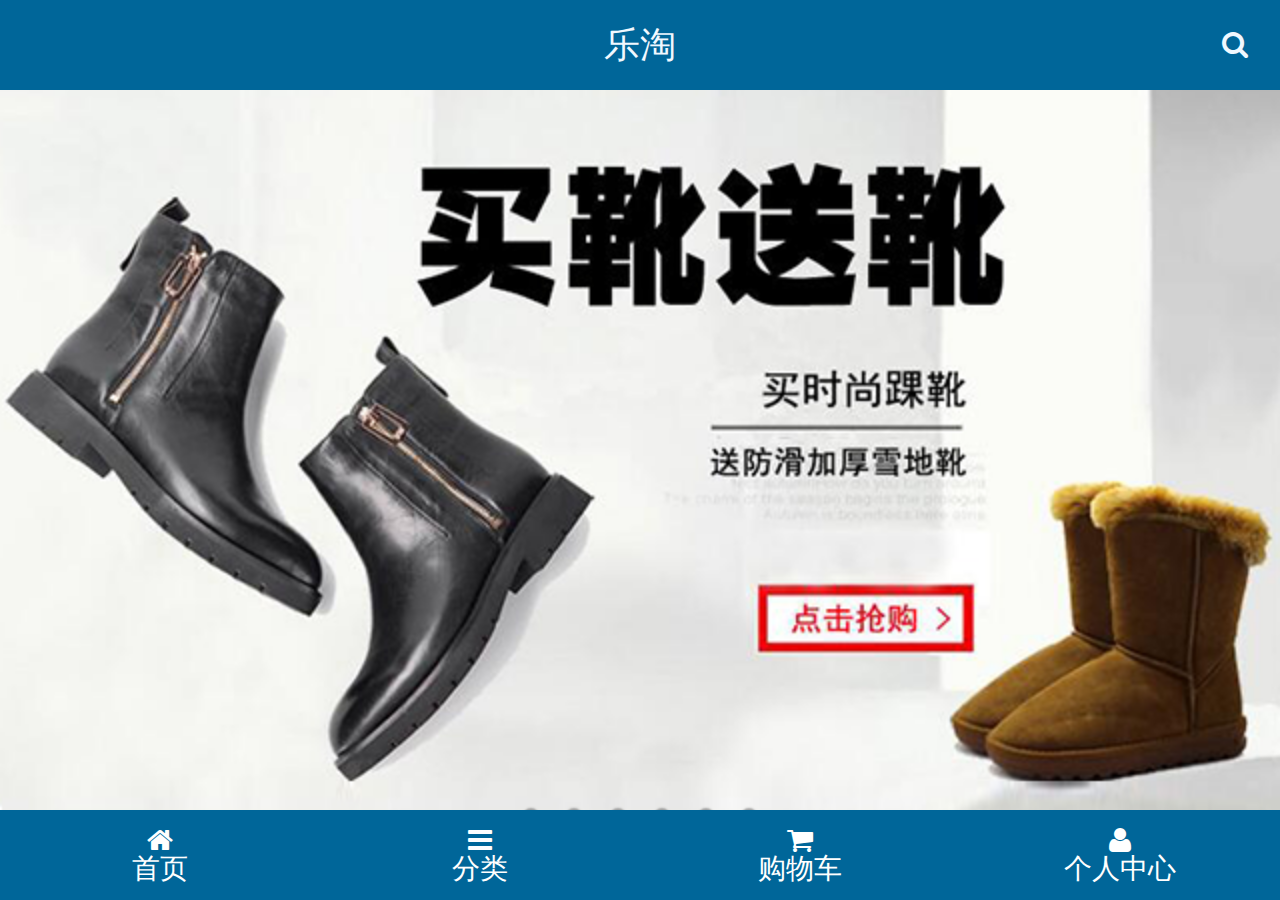
<file: public/m/index.html>
<!DOCTYPE html>
<html lang="en">

<head>
    <meta charset="UTF-8">
    <!-- 1. 添加视口 -->
    <meta name="viewport" content="width=device-width, user-scalable=no, initial-scale=1.0, maximum-scale=1.0, minimum-scale=1.0">

    <title>自己写的移动端首页</title>
    <!-- 1. CSS在head中引入  Link
    2. JS在body结束标签上面引入  script
    3. 先引入第三方包(方便我们自己使用和覆盖)
    4. 再引入自己的包
    5. 如果有依赖关系 先引入被依赖的包 在引入不被依赖的包 -->
    <!-- 引入MUI的CSS文件 -->
    <link rel="stylesheet" href="lib/mui/css/mui.css">
    <link rel="icon" href="images/favicon.ico">
    <!-- 引入字体图标fontawsome字体图标库的CSS文件 -->
    <link rel="stylesheet" href="lib/fontAwesome/css/font-awesome.css">
    <!-- 引入主页的less文件 注意 stylesheet/less-->
    <link rel="stylesheet/less" href="less/index.less">
    <!-- 引入less.js的编译器文件 编译less代码 要编译index.less 依赖index.less  影响页面渲染优先执行 -->
    <script src="lib/less/less.js"></script>
    <!-- 引入rem.js屏幕适配的JS代码 -->
    <script src="js/rem.js"></script>
</head>

<body>
    <!-- 头部区域 -->
    <header id="header">
        <a class="left"></a>
        <h4 class="centent">
         乐淘
        </h4>
        <a class="right fa fa-search"></a></a>

    </header>
    <!-- 主体部分 -->
    <div class="mui-scroll-wrapper">
        <div class="mui-scroll">
            <!--这里放置真实显示的DOM内容-->
            <main id="main">
                <!-- 轮播图 -->
                <section id="slide">
                    <div class="mui-slider">
                        <div class="mui-slider-group mui-slider-loop">
                            <!--支持循环，需要重复图片节点-->
                            <div class="mui-slider-item mui-slider-item-duplicate"><a href="#"><img src="images/banner6.png" /></a></div>
                            <div class="mui-slider-item"><a href="#"><img src="images/banner1.png" /></a></div>
                            <div class="mui-slider-item"><a href="#"><img src="images/banner2.png" /></a></div>
                            <div class="mui-slider-item"><a href="#"><img src="images/banner3.png" /></a></div>
                            <div class="mui-slider-item"><a href="#"><img src="images/banner4.png" /></a></div>
                            <div class="mui-slider-item"><a href="#"><img src="images/banner5.png" /></a></div>
                            <div class="mui-slider-item"><a href="#"><img src="images/banner6.png" /></a></div>
                            <!--支持循环，需要重复图片节点-->
                            <div class="mui-slider-item mui-slider-item-duplicate"><a href="#"><img src="images/banner1.png" /></a></div>

                        </div>
                        <div class="mui-slider-indicator">
                            <div class="mui-indicator"></div>
                            <div class="mui-indicator"></div>
                            <div class="mui-indicator"></div>
                            <div class="mui-indicator mui-active"></div>
                            <div class="mui-indicator"></div>
                            <div class="mui-indicator"></div>
                        </div>
                    </div>
                </section>
                <!-- 导航栏 -->
                <section id="nav">
                    <div class="mui-row">
                        <div class="mui-col-xs-4"><a href="#"><img src="images/nav1.png" alt=""></a></div>
                        <div class="mui-col-xs-4"><a href="#"><img src="images/nav2.png" alt=""></a></div>
                        <div class="mui-col-xs-4"><a href="#"><img src="images/nav3.png" alt=""></a></div>
                        <div class="mui-col-xs-4"><a href="#"><img src="images/nav4.png" alt=""></a></div>
                        <div class="mui-col-xs-4"><a href="#"><img src="images/nav5.png" alt=""></a></div>
                        <div class="mui-col-xs-4"><a href="#"><img src="images/nav6.png" alt=""></a></div>
                    </div>
                </section>
                <!-- 广告部分 -->
                <section id="banner">
                    <div class="mui-row ">
                        <div class="mui-col-xs-8 left">
                            <a href="#"> <img src="./images/active1.png" alt=""><img src="./images/active2.png" alt=""></a>
                            <a href="#"><img src="./images/active4.png" alt=""><img src="./images/active5.png" alt=""></a>
                        </div>
                        <div class="mui-col-xs-4 right">
                            <a href="#">
                                <img src="./images/active3.png" alt="">
                            </a>
                        </div>
                    </div>

                </section>
                <!-- 品牌专区 -->
                <section id="brand">
                    <div class="title">
                        <a href="#">
                            <img src="./images/title0.png" alt="">
                        </a>
                    </div>
                    <div class="mui-row">
                        <div class="mui-col-xs-3"><a href="#"><img src="images/brand1.png" alt=""></a></div>
                        <div class="mui-col-xs-3"><a href="#"><img src="images/brand2.png" alt=""></a></div>
                        <div class="mui-col-xs-3"><a href="#"><img src="images/brand3.png" alt=""></a></div>
                        <div class="mui-col-xs-3"><a href="#"><img src="images/brand4.png" alt=""></a></div>
                        <div class="mui-col-xs-3"><a href="#"><img src="images/brand5.png" alt=""></a></div>
                        <div class="mui-col-xs-3"><a href="#"><img src="images/brand6.png" alt=""></a></div>
                        <div class="mui-col-xs-3"><a href="#"><img src="images/brand7.png" alt=""></a></div>
                        <div class="mui-col-xs-3"><a href="#"><img src="images/brand8.png" alt=""></a></div>
                    </div>
                </section>
                <section id="sports">
                    <div class="sportstitle">
                        <a href="#">
                            <img src="./images/title1.png" alt="">
                        </a>
                    </div>
                    <div class="mui-row">
                        <div class="mui-col-xs-6">
                            <a href="#">
                                <img src="./images/product.jpg" alt="">
                                <p class="product-name">adidas阿迪达斯 男式 场下休闲篮球鞋S83700</p>
                                <p class="mui-price"><span>￥566.00</span> <del>￥666.00</del></p>
                                <button type="button" class="mui-btn mui-btn-primary">点击购买</button>
                            </a>

                        </div>
                        <div class="mui-col-xs-6">
                            <a href="#">
                                <img src="./images/product.jpg" alt="">
                                <p class="product-name">adidas阿迪达斯 男式 场下休闲篮球鞋S83700</p>
                                <p class="mui-price"><span>￥566.00</span> <del>￥666.00</del></p>
                                <button type="button" class="mui-btn mui-btn-primary">点击购买</button>
                            </a>

                        </div>
                        <div class="mui-col-xs-6">
                            <a href="#">
                                <img src="./images/product.jpg" alt="">
                                <p class="product-name">adidas阿迪达斯 男式 场下休闲篮球鞋S83700</p>
                                <p class="mui-price"><span>￥566.00</span> <del>￥666.00</del></p>
                                <button type="button" class="mui-btn mui-btn-primary">点击购买</button>
                            </a>

                        </div>
                        <div class="mui-col-xs-6">
                            <a href="#">
                                <img src="./images/product.jpg" alt="">
                                <p class="product-name">adidas阿迪达斯 男式 场下休闲篮球鞋S83700</p>
                                <p class="mui-price"><span>￥566.00</span> <del>￥666.00</del></p>
                                <button type="button" class="mui-btn mui-btn-primary">点击购买</button>
                            </a>

                        </div>
                        <div class="mui-col-xs-6">
                            <a href="#">
                                <img src="./images/product.jpg" alt="">
                                <p class="product-name">adidas阿迪达斯 男式 场下休闲篮球鞋S83700</p>
                                <p class="mui-price"><span>￥566.00</span> <del>￥666.00</del></p>
                                <button type="button" class="mui-btn mui-btn-primary">点击购买</button>
                            </a>

                        </div>
                        <div class="mui-col-xs-6">
                            <a href="#">
                                <img src="./images/product.jpg" alt="">
                                <p class="product-name">adidas阿迪达斯 男式 场下休闲篮球鞋S83700</p>
                                <p class="mui-price"><span>￥566.00</span> <del>￥666.00</del></p>
                                <button type="button" class="mui-btn mui-btn-primary">点击购买</button>
                            </a>

                        </div>

                    </div>
                </section>
                <!-- 女生专区 -->
                <section id="woman">
                    <div class="womantitle">
                        <a href="#">
                            <img src="./images/title2.png" alt="">
                        </a>
                    </div>
                </section>
                <!-- 男士专区 -->
                <section id="man">
                    <div class="mantitle">
                        <a href="#">
                            <img src="./images/title3.png" alt="">
                        </a>
                    </div>
                </section>
            </main>
        </div>
    </div>




    <section id="footer">
        <div class="mui-row">
            <div class="mui-col-xs-3">
                <a href="index.html" class="active">
                    <i class="fa fa-home"></i>
                    <span>首页</span>
                </a>
            </div>
            <div class="mui-col-xs-3">
                <a href="classify.html">
                    <i class="fa fa-bars"></i>
                    <span>分类</span>
                </a>
            </div>
            <div class="mui-col-xs-3">
                <a href="#">
                    <i class="fa fa-shopping-cart"></i>
                    <span>购物车</span>
                </a>
            </div>
            <div class="mui-col-xs-3">
                <a href="#">
                    <i class="fa fa-user"></i>
                    <span>个人中心</span>
                </a>
            </div>
        </div>
    </section>
    <script src="./lib/mui/js/mui.js"></script>
    <script src="lib/zepto/zepto.min.js"></script>
    <script src="lib/artTemplate/template-web.js"></script>
    <script src="js/index.js"></script>
</body>

</html>
</file>
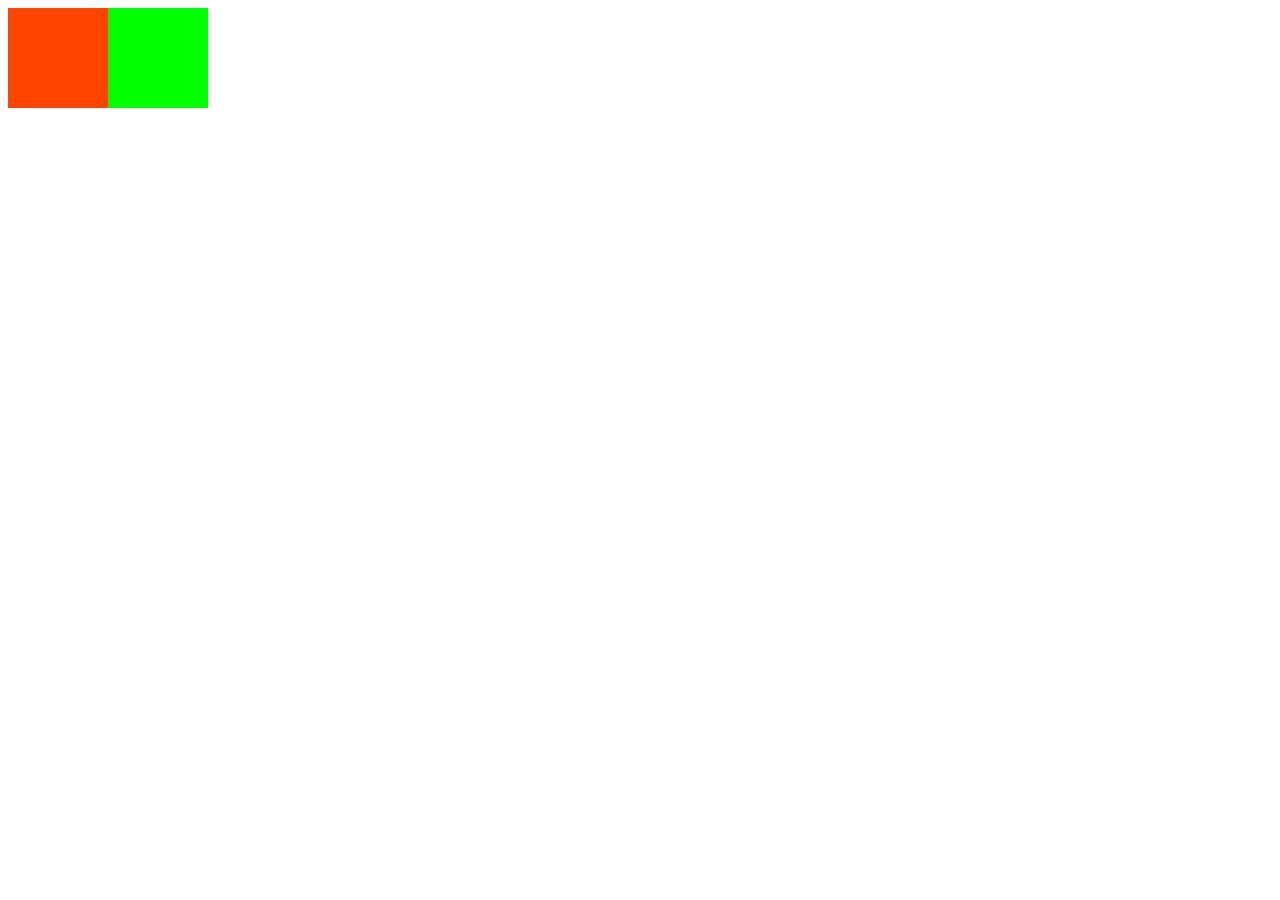
<file: 01-行内块的问题.html>
<!DOCTYPE html>
<html lang="en">

<head>
    <meta charset="UTF-8">
    <title>Document</title>
    <style>
    .box {
        width: 200px;
        height: 100px;
       display: flex;
    }
    
    .left {
        width: 100px;
        height: 100px;
        background-color: #f40;
    }
    
    .right {
        width: 100px;
        height: 100px;
        background-color: #0f0;
    }
    </style>
</head>

<body>
    <div class="box">
        <div class="left"></div>
        <div class="right"></div>
    </div>
</body>

</html>
</file>
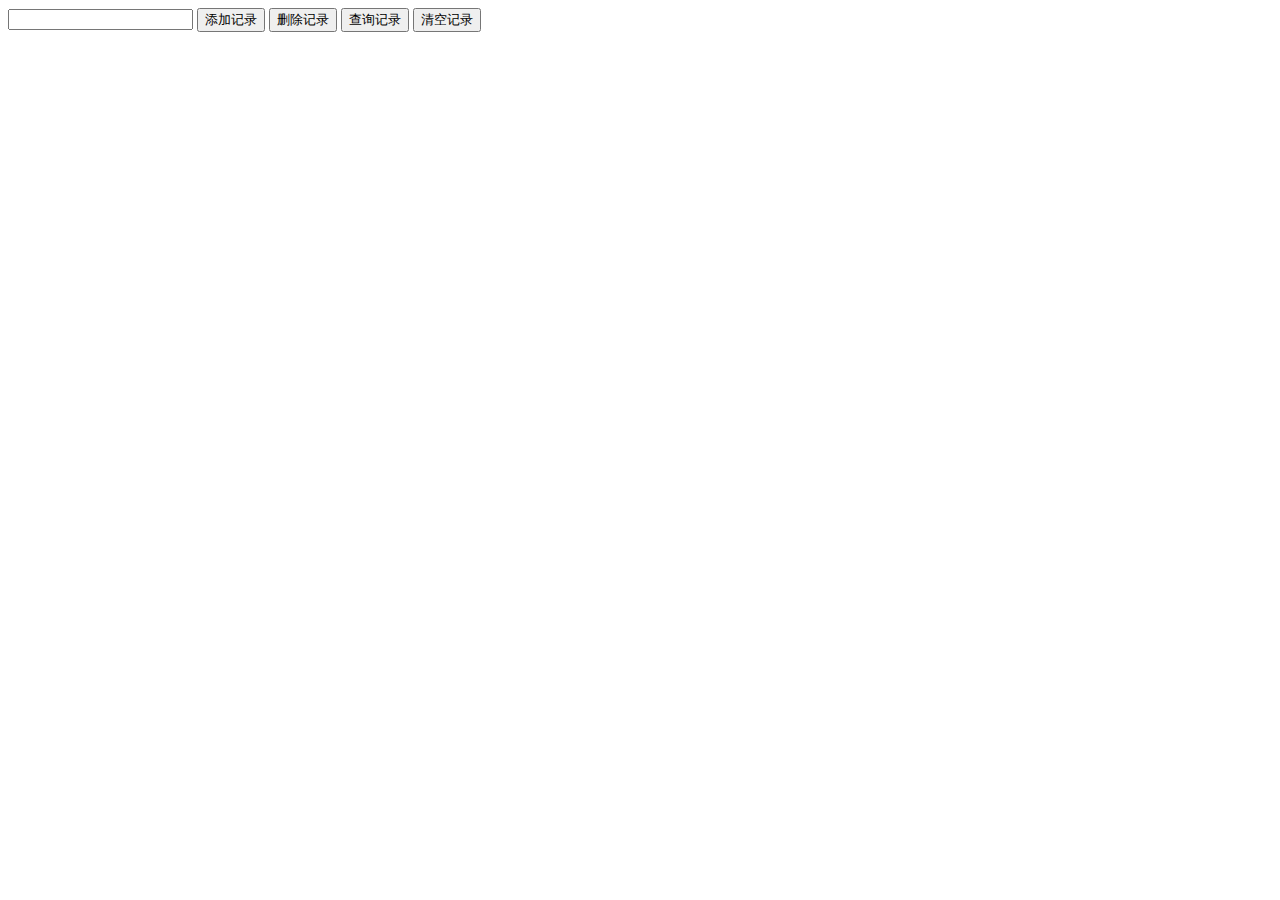
<file: 03-本地存储的使用.html>
<!DOCTYPE html>
<html lang="en">

<head>
    <meta charset="UTF-8">
    <title>Document</title>
</head>

<body>
    <input type="text" class="search-input">
    <button type="button" class="add">添加记录</button>
    <button type="button" class="delete">删除记录</button>
    <button type="button" class="query">查询记录</button>
    <button type="button" class="clear">清空记录</button>
    <script src="public/m/lib/zepto/zepto.min.js"></script>
    <script>
    var add = $('.add');
    var btnDelete = $('.delete');
    var query = $('.query');
    var clear = $('.clear');
    
    add.on('click',function () {
    		// 1. 获取本地存储对象 localStorage
    		// 2. 调用存储对象的 设置值的方法 setItem('键',值)
    		var search = $('.search-input').val();
    		// 为了在之前存储的值后面加先获取本地存储的值  转成数组 
    		// JSON.parse 把JSON字符串转成JS对象或者数组 
    		// || [] 判断前面如果有值就使用前面的数组 没有值就使用后面空数组
    		var arr = JSON.parse(localStorage.getItem('history')) || [];
    		console.log(arr);
    		arr.push(search);
    		console.log(arr);
    		// 因为本地存储要求存储字符串所以需要把数组转成字符串存储进去 JSON.stringify把数组对象转成JSON字符串
    		localStorage.setItem('history',JSON.stringify(arr));
    });

    </script>
</body>

</html>
</file>
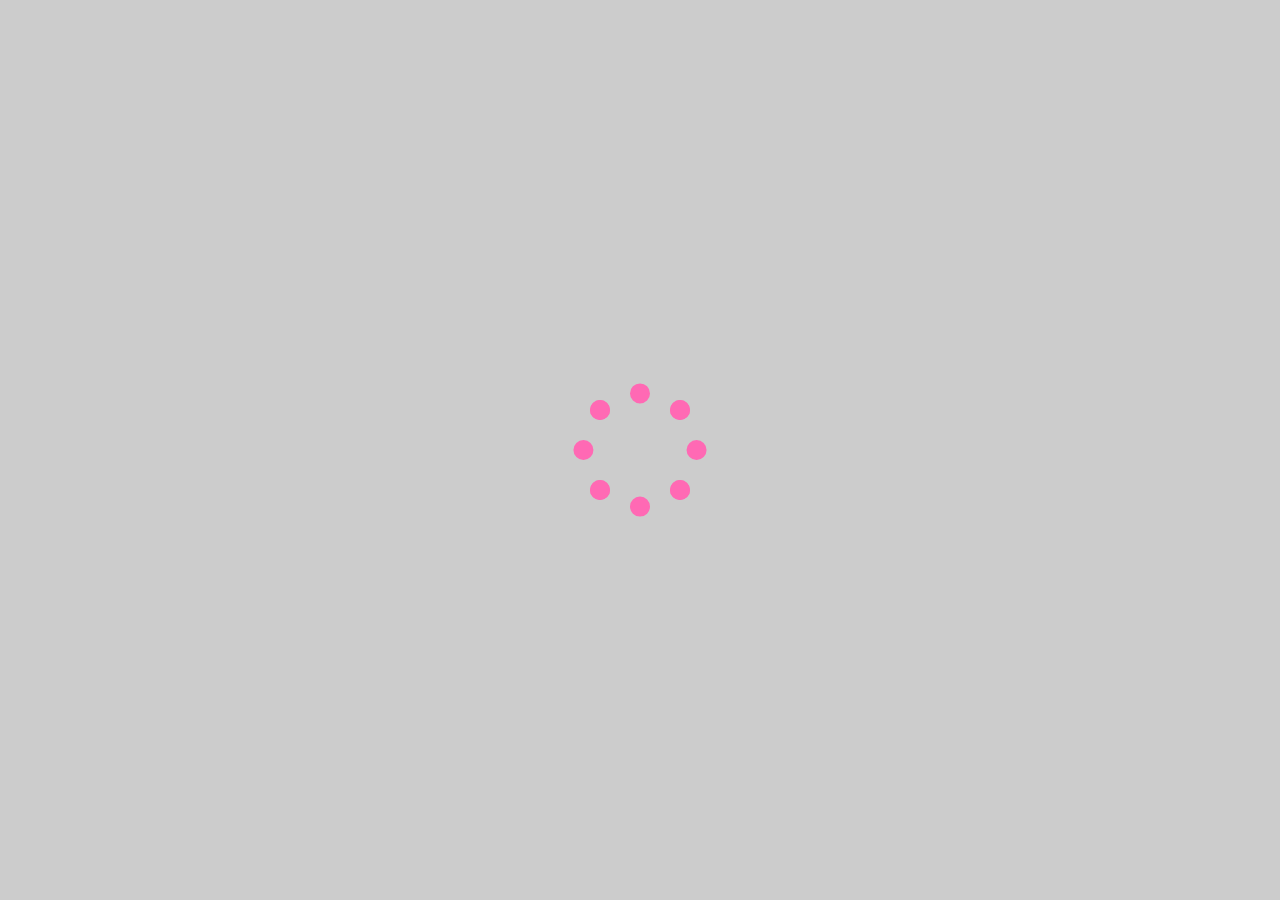
<file: 06-loading动画.html>
<!DOCTYPE html>
<html lang="en">

<head>
    <meta charset="UTF-8">
    <title>Document</title>
    <style>
    *{
    	margin: 0px;
    	padding: 0px;
    }
    .mask{
    	position: fixed;
    	width: 100vw;
    	height: 100vh;
    	background-color: #ccc;
    	left: 0;
    	top: 0;
    }
    .spinner {        
        width: 100px;
        height: 100px;
        position: relative;
        left: 50%;
        top: 50%;
        transform:translate(-50%,-50%);
    }
    
    .container1 > div,
    .container2 > div,
    .container3 > div {
        width: 20px;
        height: 20px;
        background-color: hotpink;
        border-radius: 100%;
        position: absolute;
        animation: bouncedelay 2s infinite ease-in-out;
        animation-fill-mode: both;
    }
    
    .spinner .spinner-container {
        position: absolute;
        width: 100%;
        height: 100%;
    }
    
    .container2 {
        transform: rotateZ(45deg);
    }
    
    .container3 {
        transform: rotateZ(90deg);
    }
    
    .circle1 {
        top: 0;
        left: 0;
    }
    
    .circle2 {
        top: 0;
        right: 0;
    }
    
    .circle3 {
        right: 0;
        bottom: 0;
    }
    
    .circle4 {
        left: 0;
        bottom: 0;
    }
    
    .container2 .circle1 {
        animation-delay: -2s;
    }
    
    .container3 .circle1 {
        animation-delay: -1.8s;
    }
    
    .container1 .circle2 {
        animation-delay: -1.6s;
    }
    
    .container2 .circle2 {
        animation-delay: -1.4s;
    }
    
    .container3 .circle2 {
        animation-delay: -1.2s;
    }
    
    .container1 .circle3 {
        animation-delay: -1.0s;
    }
    
    .container2 .circle3 {
        animation-delay: -0.8s;
    }
    
    .container3 .circle3 {
        animation-delay: -0.6s;
    }
    
    .container1 .circle4 {
        animation-delay: -0.4s;
    }
    
    .container2 .circle4 {
        animation-delay: -0.2s;
    }
    
    .container3 .circle4 {
        animation-delay: -0s;
    }
    
    @keyframes bouncedelay {
        0%,
        80%,
        100% {
            transform: scale(0.0);
        }
        40% {
            transform: scale(1.0);
        }
    }
    </style>
</head>

<body>
	 <!-- mask遮罩层 -->
    <div class="mask">
        <div class="spinner">
            <div class="spinner-container container1">
                <div class="circle1"></div>
                <div class="circle2"></div>
                <div class="circle3"></div>
                <div class="circle4"></div>
            </div>
            <div class="spinner-container container2">
                <div class="circle1"></div>
                <div class="circle2"></div>
                <div class="circle3"></div>
                <div class="circle4"></div>
            </div>
            <div class="spinner-container container3">
                <div class="circle1"></div>
                <div class="circle2"></div>
                <div class="circle3"></div>
                <div class="circle4"></div>
            </div>
        </div>
    </div>
</body>

</html>
</file>
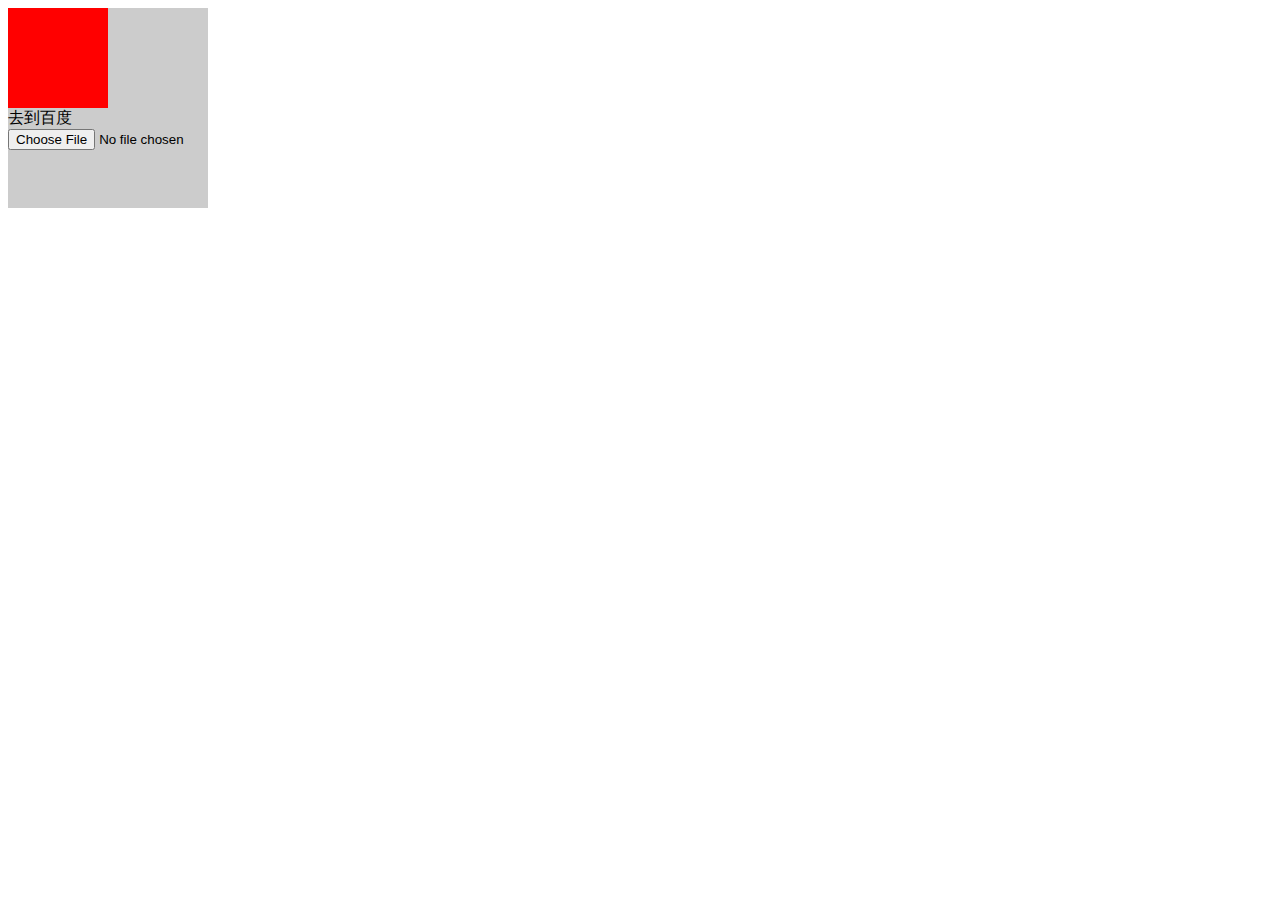
<file: 07-点透事件.html>
<!DOCTYPE html>
<html lang="en">

<head>
    <meta charset="UTF-8">
    <meta name="viewport" content="width=device-width, user-scalable=no, initial-scale=1.0, maximum-scale=1.0, minimum-scale=1.0">
    <title>Document</title>
    <style>
    .box {
        width: 200px;
        height: 200px;
        background: #ccc;
    }
    
    .inner {
        width: 100px;
        height: 100px;
        background-color: red;
    }
    </style>
</head>

<body>
    <!-- 穿透事件的原因： 有两种事件 tap  和 click   click比tap慢的  触发完了tap之后还会触发click事件 -->
    <div class="box">
        <div class="inner"></div>
        <a>去到百度</a>
        <input type="file" name="">
    </div>
    <script src="public/m/lib/zepto/zepto.min.js"></script>
    <script>
    // var box = document.querySelector('.box');
    // box.addEventListener('click', function() {
    //     console.log('box');
    // });

    // var inner = document.querySelector('.inner');
    // // 如果都是click事件就不会有问题 
    // // 我是click阻止了click的冒泡  父元素click不会触发
    // // inner.addEventListener('click', function(e) {
    // //     console.log('inner');
    // //     e.stopPropagation();
    // // });
    // // 使用touchstart事件 你阻止的touchstart的冒泡  父元素click还是会被触发
    // inner.addEventListener('touchstart', function(e) {
    //     console.log('touchstart');
    //     e.stopPropagation();
    // });
    // var a = document.querySelector('a');
    // a.addEventListener('touchstart', function(e) {
    //     location = 'https://www.jd.com/';
    //     // 阻止默认行为
    //     e.preventDefault();
    // });


    var box = $('.box');
    var body = document.querySelector('body');
    $(body).on('click', '.box', function(e) {
        console.log('box');
    });

    var inner = $('.inner');
    // 如果都是click事件就不会有问题 
    // 我是click阻止了click的冒泡  父元素click不会触发
    // inner.addEventListener('click', function(e) {
    //     console.log('inner');
    //     e.stopPropagation();
    // });
    // 使用touchstart事件 你阻止的touchstart的冒泡  父元素click还是会被触发
    $(body).on('click', '.inner', function(e) {
        console.log(e);
        e.stopImmediatePropagation()
    });
    </script>
</body>

</html>
</file>
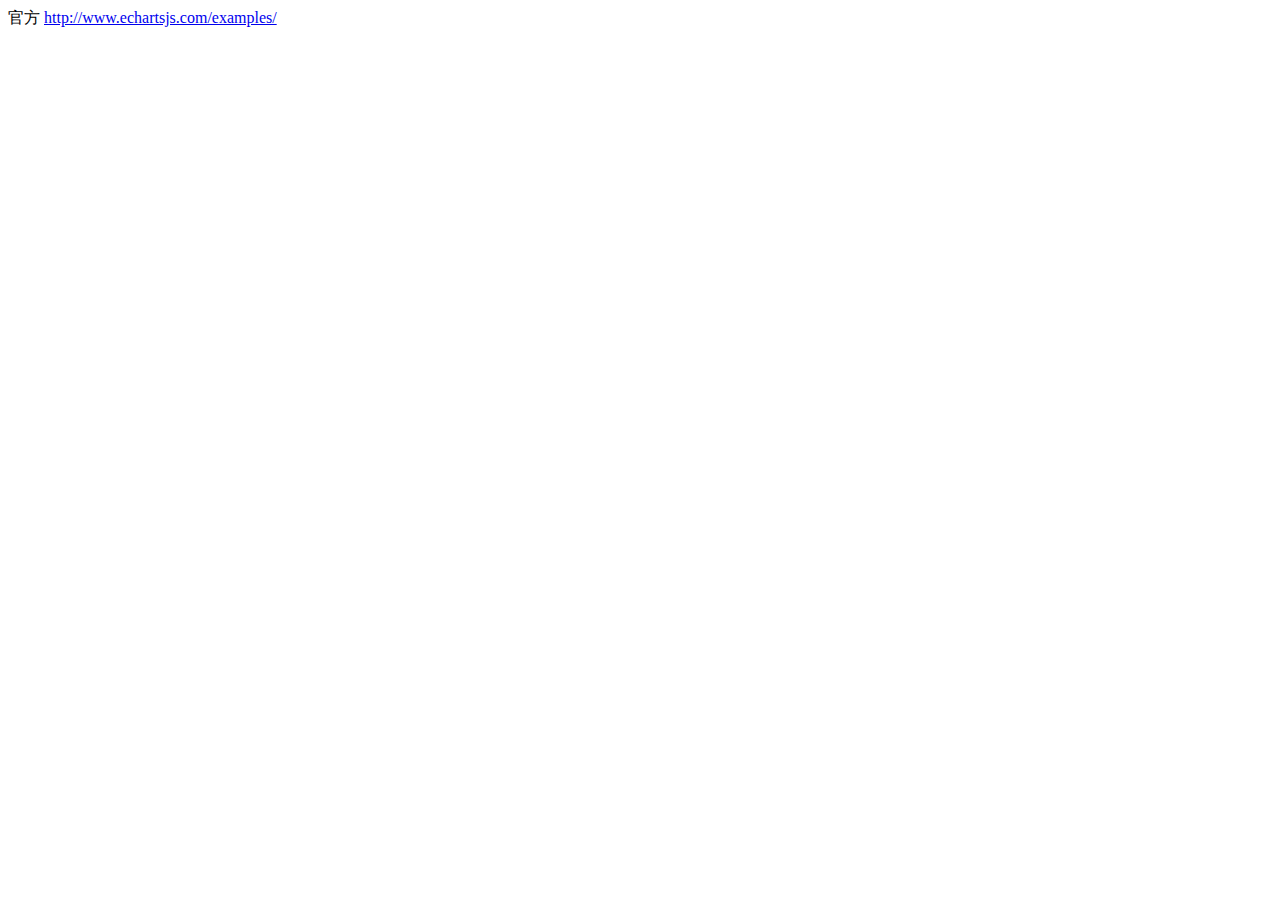
<file: 08-数据可视化echarts.html>
<!DOCTYPE html>
<html lang="en">

<head>
    <meta charset="UTF-8">
    <title>Document</title>
</head>

<body>
    官方 <a href="http://www.echartsjs.com/examples/">http://www.echartsjs.com/examples/</a>
    <!-- 2. 写结构 就是一个容器 用来显示图表的容器 -->
    <!-- 为 ECharts 准备一个具备大小（宽高）的 DOM -->
    <div id="main" style="width: 600px;height:400px;"></div>
    <!-- 1. 引包 -->
    <!-- <script src="https://cdn.bootcss.com/echarts/3.4.0/echarts.js"></script> -->
    <script type="text/javascript" src="http://echarts.baidu.com/gallery/vendors/echarts/echarts.min.js"></script>
    <script type="text/javascript">
    // 3. 初始化
    // 基于准备好的dom，初始化echarts实例
    var myChart = echarts.init(document.querySelector('#main'));
    var users = {
        "page": 1,
        "size": 100,
        "total": 65,
        "rows": [{
            "id": 1,
            "username": "itcast",
            "password": "lueSGJZetyySpUndWjMBEg==",
            "mobile": "15102324243",
            "isDelete": 0
        }, {
            "id": 2,
            "username": "itcast1",
            "password": "lueSGJZetyySpUndWjMBEg==",
            "mobile": "13333333333",
            "isDelete": 0
        }, {
            "id": 3,
            "username": "老师NB",
            "password": "lueSGJZetyySpUndWjMBEg==",
            "mobile": "13333333334",
            "isDelete": 0
        }, {
            "id": 4,
            "username": "维维爱你",
            "password": "lueSGJZetyySpUndWjMBEg==",
            "mobile": "13333333345",
            "isDelete": 0
        }, {
            "id": 5,
            "username": "555",
            "password": "Fd4hxnCufD9vPx83ApMDyQ==",
            "mobile": "15555515554",
            "isDelete": 0
        }, {
            "id": 6,
            "username": "郑大佬",
            "password": "lueSGJZetyySpUndWjMBEg==",
            "mobile": "15867898877",
            "isDelete": 0
        }, {
            "id": 7,
            "username": "你还没有女朋友",
            "password": "lueSGJZetyySpUndWjMBEg==",
            "mobile": "13564579842",
            "isDelete": 0
        }, {
            "id": 8,
            "username": "黑猫警长",
            "password": "4QrcOUm6Wau+VuBX8g+IPg==",
            "mobile": "15454525231",
            "isDelete": 0
        }, {
            "id": 9,
            "username": "渣渣灰",
            "password": "83nq88gxsE3hU0adG+w0Xg==",
            "mobile": "13366666666",
            "isDelete": 0
        }, {
            "id": 10,
            "username": "渣渣霸",
            "password": "lueSGJZetyySpUndWjMBEg==",
            "mobile": "13333355555",
            "isDelete": 0
        }, {
            "id": 11,
            "username": "",
            "password": "lueSGJZetyySpUndWjMBEg==",
            "mobile": "13111111111",
            "isDelete": 0
        }, {
            "id": 12,
            "username": "ha",
            "password": "ICy5YqxZB1uWSwcVLSNLcA==",
            "mobile": "18888888888",
            "isDelete": 0
        }, {
            "id": 13,
            "username": "迪丽热巴前男友",
            "password": "4861iBoKH9qtASltdVSGjQ==",
            "mobile": "13567389028",
            "isDelete": 0
        }, {
            "id": 14,
            "username": "马云",
            "password": "4QrcOUm6Wau+VuBX8g+IPg==",
            "mobile": "18620862547",
            "isDelete": 0
        }, {
            "id": 15,
            "username": "yaninor",
            "password": "S62u5X/tVhABKilicxWPXw==",
            "mobile": "13333333322",
            "isDelete": 0
        }, {
            "id": 16,
            "username": "中哥",
            "password": "ICy5YqxZB1uWSwcVLSNLcA==",
            "mobile": "18825118888",
            "isDelete": 0
        }, {
            "id": 17,
            "username": "kkwang",
            "password": "4QrcOUm6Wau+VuBX8g+IPg==",
            "mobile": "18888888886",
            "isDelete": 0
        }, {
            "id": 18,
            "username": "扣肉",
            "password": "4QrcOUm6Wau+VuBX8g+IPg==",
            "mobile": "13345678910",
            "isDelete": 0
        }, {
            "id": 19,
            "username": "zk",
            "password": "tZxnvxlqR1gZHkL3ZnDOug==",
            "mobile": "13865987526",
            "isDelete": 0
        }, {
            "id": 20,
            "username": "老师好呀",
            "password": "0n0yDCfDAzt4gzR9i+yjFw==",
            "mobile": "17648383823",
            "isDelete": 0
        }, {
            "id": 21,
            "username": "钞票",
            "password": "lueSGJZetyySpUndWjMBEg==",
            "mobile": "18988888888",
            "isDelete": 0
        }, {
            "id": 22,
            "username": "郑维家的小媳妇",
            "password": "lueSGJZetyySpUndWjMBEg==",
            "mobile": "13333333336",
            "isDelete": 0
        }, {
            "id": 23,
            "username": "老师很帅",
            "password": "lueSGJZetyySpUndWjMBEg==",
            "mobile": "15818897977",
            "isDelete": 0
        }, {
            "id": 24,
            "username": "爱老虎油",
            "password": "lueSGJZetyySpUndWjMBEg==",
            "mobile": "15005201314",
            "isDelete": 0
        }, {
            "id": 25,
            "username": "班上的小姐姐都很漂亮",
            "password": "lueSGJZetyySpUndWjMBEg==",
            "mobile": "18873202855",
            "isDelete": 0
        }, {
            "id": 26,
            "username": "徐立",
            "password": "4QrcOUm6Wau+VuBX8g+IPg==",
            "mobile": "18589092695",
            "isDelete": 0
        }, {
            "id": 27,
            "username": "喜欢你***",
            "password": "ICy5YqxZB1uWSwcVLSNLcA==",
            "mobile": "18898765432",
            "isDelete": 0
        }, {
            "id": 28,
            "username": "666",
            "password": "4QrcOUm6Wau+VuBX8g+IPg==",
            "mobile": "14324135351",
            "isDelete": 0
        }, {
            "id": 29,
            "username": "在场各位都是垃圾",
            "password": "lueSGJZetyySpUndWjMBEg==",
            "mobile": "13333333789",
            "isDelete": 0
        }, {
            "id": 30,
            "username": "even",
            "password": "4861iBoKH9qtASltdVSGjQ==",
            "mobile": "13416774835",
            "isDelete": 0
        }, {
            "id": 31,
            "username": "大咩咩",
            "password": "lueSGJZetyySpUndWjMBEg==",
            "mobile": "13222222222",
            "isDelete": 0
        }, {
            "id": 32,
            "username": "dalao",
            "password": "lueSGJZetyySpUndWjMBEg==",
            "mobile": "13114115116",
            "isDelete": 0
        }, {
            "id": 33,
            "username": "老司机",
            "password": "sgbpWkOEKYliZJ5Y3Hs51A==",
            "mobile": "13333333338",
            "isDelete": 0
        }, {
            "id": 34,
            "username": "itcast23",
            "password": "lueSGJZetyySpUndWjMBEg==",
            "mobile": "13333345632",
            "isDelete": 0
        }, {
            "id": 35,
            "username": "快跑杨彬来了",
            "password": "0+uakjPlKUh0DX64wwYtFA==",
            "mobile": "13999999999",
            "isDelete": 0
        }, {
            "id": 36,
            "username": "大便小红",
            "password": "lueSGJZetyySpUndWjMBEg==",
            "mobile": "17003554545",
            "isDelete": 0
        }, {
            "id": 37,
            "username": "我爱你  偷井盖的贼",
            "password": "JfnnlDI7RTiF9RgfG2JNCw==",
            "mobile": "18745632596",
            "isDelete": 0
        }, {
            "id": 38,
            "username": "天王大圣",
            "password": "lueSGJZetyySpUndWjMBEg==",
            "mobile": "13350110311",
            "isDelete": 0
        }, {
            "id": 39,
            "username": "郑维嫁我",
            "password": "lueSGJZetyySpUndWjMBEg==",
            "mobile": "13312345675",
            "isDelete": 0
        }, {
            "id": 40,
            "username": "老师哈哈哈哈哈哈",
            "password": "lueSGJZetyySpUndWjMBEg==",
            "mobile": "17654332424",
            "isDelete": 0
        }, {
            "id": 41,
            "username": "yuki",
            "password": "ylu8UptIfkagnUSl0fEPuw==",
            "mobile": "18888888889",
            "isDelete": 0
        }, {
            "id": 42,
            "username": "itcast到飞机",
            "password": "Wxtoqav00s0VXIGpIl/RWA==",
            "mobile": "15014557327",
            "isDelete": 0
        }, {
            "id": 43,
            "username": "00001",
            "password": "4QrcOUm6Wau+VuBX8g+IPg==",
            "mobile": "15663222512",
            "isDelete": 0
        }, {
            "id": 44,
            "username": "老师你好帅",
            "password": "4QrcOUm6Wau+VuBX8g+IPg==",
            "mobile": "13600136000",
            "isDelete": 0
        }, {
            "id": 45,
            "username": "为了联盟",
            "password": "83nq88gxsE3hU0adG+w0Xg==",
            "mobile": "13313313313",
            "isDelete": 0
        }, {
            "id": 46,
            "username": "放学峡谷见",
            "password": "lueSGJZetyySpUndWjMBEg==",
            "mobile": "13333333456",
            "isDelete": 0
        }, {
            "id": 47,
            "username": "葫芦娃",
            "password": "lueSGJZetyySpUndWjMBEg==",
            "mobile": "15567859392",
            "isDelete": 0
        }, {
            "id": 48,
            "username": "维哥好样的",
            "password": "4QrcOUm6Wau+VuBX8g+IPg==",
            "mobile": "13012345678",
            "isDelete": 0
        }, {
            "id": 49,
            "username": "劳哥别上女厕所抽烟了",
            "password": "lueSGJZetyySpUndWjMBEg==",
            "mobile": "13212341234",
            "isDelete": 0
        }, {
            "id": 50,
            "username": "坚持科学发展观",
            "password": "lueSGJZetyySpUndWjMBEg==",
            "mobile": "13333333896",
            "isDelete": 0
        }, {
            "id": 51,
            "username": "周润发",
            "password": "cj1QVRbgwZfkKmvjwK+RDg==",
            "mobile": "18307102735",
            "isDelete": 1
        }, {
            "id": 52,
            "username": "微微一笑很倾城",
            "password": "J8mMMras0mH9eMZ90bjXxg==",
            "mobile": "13141314131",
            "isDelete": 1
        }, {
            "id": 53,
            "username": "mlgb",
            "password": "lueSGJZetyySpUndWjMBEg==",
            "mobile": "13333333339",
            "isDelete": 1
        }, {
            "id": 54,
            "username": "郑偎家的情人",
            "password": "lueSGJZetyySpUndWjMBEg==",
            "mobile": "13333333388",
            "isDelete": 1
        }, {
            "id": 55,
            "username": "小瀚瀚",
            "password": "lueSGJZetyySpUndWjMBEg==",
            "mobile": "13333333332",
            "isDelete": 1
        }, {
            "id": 56,
            "username": "hzq LOVE",
            "password": "lueSGJZetyySpUndWjMBEg==",
            "mobile": "13333333300",
            "isDelete": 1
        }, {
            "id": 57,
            "username": "吴京本人",
            "password": "lueSGJZetyySpUndWjMBEg==",
            "mobile": "13339240836",
            "isDelete": 1
        }, {
            "id": 58,
            "username": "人在塔在",
            "password": "vL4zZeasleosA0OiOVg03Q==",
            "mobile": "13333256987",
            "isDelete": 1
        }, {
            "id": 59,
            "username": "性感荷官在线发牌",
            "password": "lueSGJZetyySpUndWjMBEg==",
            "mobile": "13311122352",
            "isDelete": 1
        }, {
            "id": 60,
            "username": "↖左边小姐姐是我的",
            "password": "ZRK9Q9nKpuAsmQsKgmUtyg==",
            "mobile": "13333336666",
            "isDelete": 0
        }, {
            "id": 61,
            "username": "渣渣辉他爸",
            "password": "lueSGJZetyySpUndWjMBEg==",
            "mobile": "13333333337",
            "isDelete": 0
        }, {
            "id": 62,
            "username": "维维豆奶",
            "password": "4QrcOUm6Wau+VuBX8g+IPg==",
            "mobile": "15678905463",
            "isDelete": 0
        }, {
            "id": 63,
            "username": "轻一点",
            "password": "lueSGJZetyySpUndWjMBEg==",
            "mobile": "13333333433",
            "isDelete": 0
        }, {
            "id": 64,
            "username": "小郑郑有翘臀",
            "password": "lueSGJZetyySpUndWjMBEg==",
            "mobile": "13354621873",
            "isDelete": 0
        }, {
            "id": 65,
            "username": "维哥nice",
            "password": "lueSGJZetyySpUndWjMBEg==",
            "mobile": "13333333777",
            "isDelete": 0
        }]
    };
    // 把数据里面的data rows数组遍历 查找里面名字包含郑的用户的数量
    var xing = ["郑", "维", "老", "飞", "渣", "周"];
    var person = [0, 0, 0, 0, 0, 0];
    for (var i = 0; i < users.rows.length; i++) {
        for (var j = 0; j < xing.length; j++) {
            if (users.rows[i].username.indexOf(xing[j]) != -1) {
                person[j]++;
            }
        }
    }
    console.log(person);
    // 指定图表的配置项和数据
    // var option = {
    //     title: {
    //         text: 'ECharts 入门示例'
    //     },
    //     tooltip: {},
    //     legend: {
    //         data: ['销量']
    //     },
    //     xAxis: {
    //         data: xing
    //     },
    //     yAxis: {},
    //     series: [{
    //         name: '人数',
    //         type: 'bar',
    //         // 数据整理好了赋值给echats 参数
    //         data: person
    //     }]
    // };
    // option = {
    //     xAxis: {
    //         type: 'category',
    //         data: xing
    //     },
    //     yAxis: {
    //         type: 'value'
    //     },
    //     series: [{
    //         data: person,
    //         type: 'line'
    //     }]
    // };
    // option = {
    //     xAxis: {
    //         type: 'category',
    //         boundaryGap: false,
    //         data: xing
    //     },
    //     yAxis: {
    //         type: 'value'
    //     },
    //     series: [{
    //         data: person,
    //         type: 'line',
    //         areaStyle: {}
    //     }]
    // };
    // var data = genData(50);
    // console.log(data.legendData);
    // data.legendData = xing;
    // console.log(data.selected);
    // data.selected = person;
    var obj = [];
    for (var i = 0; i < xing.length; i++) {
    	obj.push({
    		name:xing[i],
    		value:person[i]
    	})
    }
    console.log(obj);
    option = {
    	  // 标题
        title: {
            text: '某站点用户姓名统计',
            subtext: '纯属虚构',
            x: 'center'
        },
        // 工具提示
        tooltip: {
            trigger: 'item',
            formatter: "{a} <br/>{b} : {c} ({d}%)"
        },
        // 说明提示的方向
        legend: {
            orient: 'vertical',
            left: 'left',
            data: xing
        },
        // 设置图表类型 一些配置
        series: [{
            name: '访问来源',
            type: 'pie',
            radius: '55%',
            center: ['50%', '60%'],
            data: obj,
            itemStyle: {
                emphasis: {
                    shadowBlur: 10,
                    shadowOffsetX: 0,
                    shadowColor: 'rgba(0, 0, 0, 0.5)'
                }
            }
        }]
    };
    // 使用刚指定的配置项和数据显示图表。
    myChart.setOption(option);
    </script>
</body>

</html>
</file>
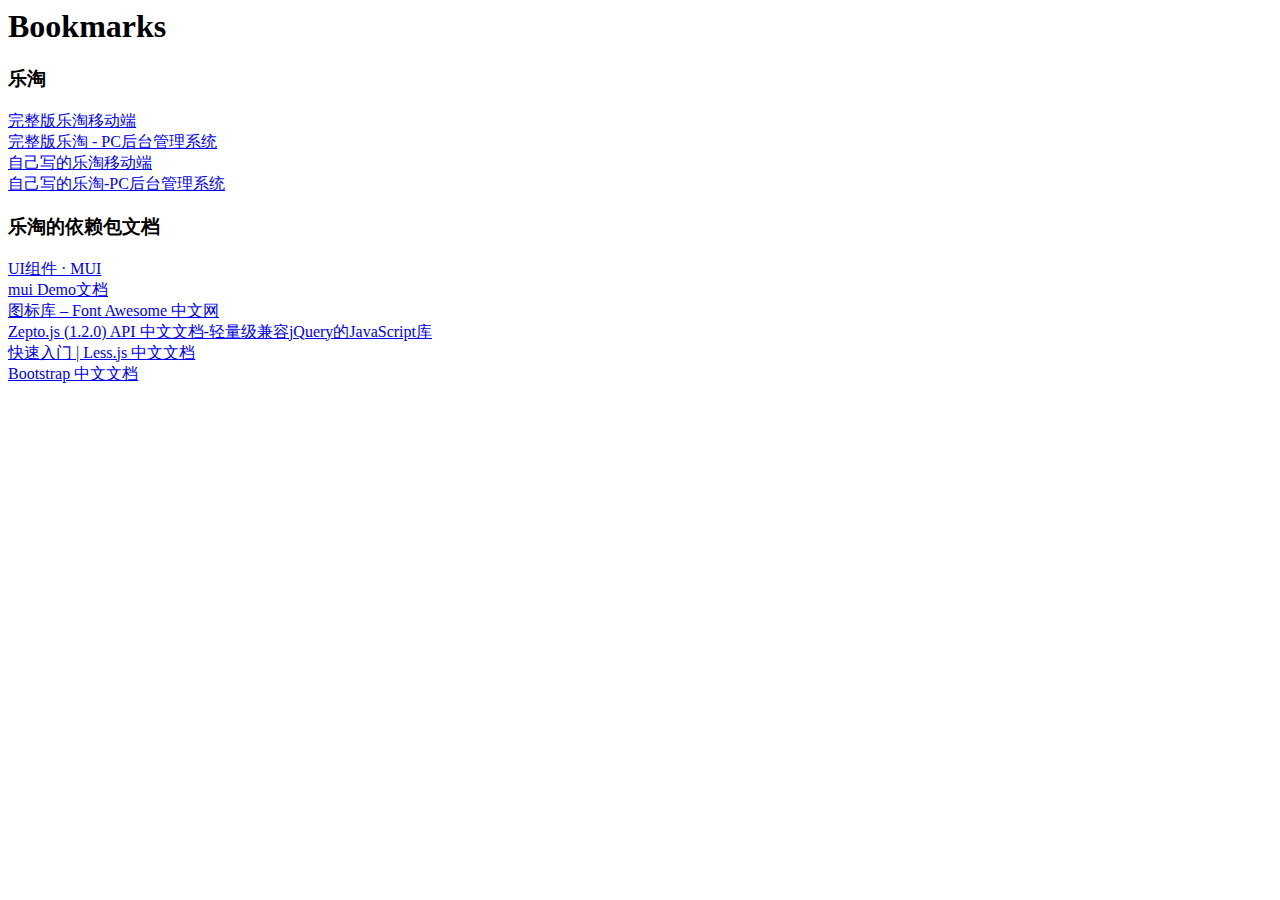
<file: docs/书签.html>
<!DOCTYPE NETSCAPE-Bookmark-file-1>
<!-- This is an automatically generated file.
     It will be read and overwritten.
     DO NOT EDIT! -->
<META HTTP-EQUIV="Content-Type" CONTENT="text/html; charset=UTF-8">
<TITLE>Bookmarks</TITLE>
<H1>Bookmarks</H1>

    <DL>
        <DT>
       
        <DT><H3 ADD_DATE="1528342423" LAST_MODIFIED="1532359633">乐淘</H3>
        <DL><p>
            <DT><A HREF="http://localhost:3000/mobile/index.html" ADD_DATE="1517109057" ICON="[data-uri]">完整版乐淘移动端</A>
            <DT><A HREF="http://localhost:3000/manage/login.html" ADD_DATE="1517109062">完整版乐淘 - PC后台管理系统</A>
            <DT><A HREF="http://localhost:3000/m/index.html" ADD_DATE="1517109065">自己写的乐淘移动端</A>
            <DT><A HREF="http://localhost:3000/admin/login.html" ADD_DATE="1517109095">自己写的乐淘-PC后台管理系统</A>
        </DL><p>
        <DT><H3 ADD_DATE="1528342423" LAST_MODIFIED="0">乐淘的依赖包文档</H3>
        <DL><p>
            <DT><A HREF="http://dev.dcloud.net.cn/mui/ui/" ADD_DATE="1513066024" ICON="[data-uri]">UI组件 · MUI</A>
            <DT><A HREF="http://www.dcloud.io/hellomui/" ADD_DATE="1514101120">mui Demo文档</A>
            <DT><A HREF="http://www.fontawesome.com.cn/faicons/" ADD_DATE="1514212230">图标库 – Font Awesome 中文网</A>
            <DT><A HREF="http://www.css88.com/doc/zeptojs_api/" ADD_DATE="1517111322">Zepto.js (1.2.0) API 中文文档-轻量级兼容jQuery的JavaScript库</A>
            <DT><A HREF="http://less.bootcss.com/" ADD_DATE="1517111337" ICON="[data-uri]">快速入门 | Less.js 中文文档</A>
            <DT><A HREF="http://v3.bootcss.com/" ADD_DATE="1517111363" ICON="[data-uri]">Bootstrap 中文文档</A>
        </DL><p>
</file>
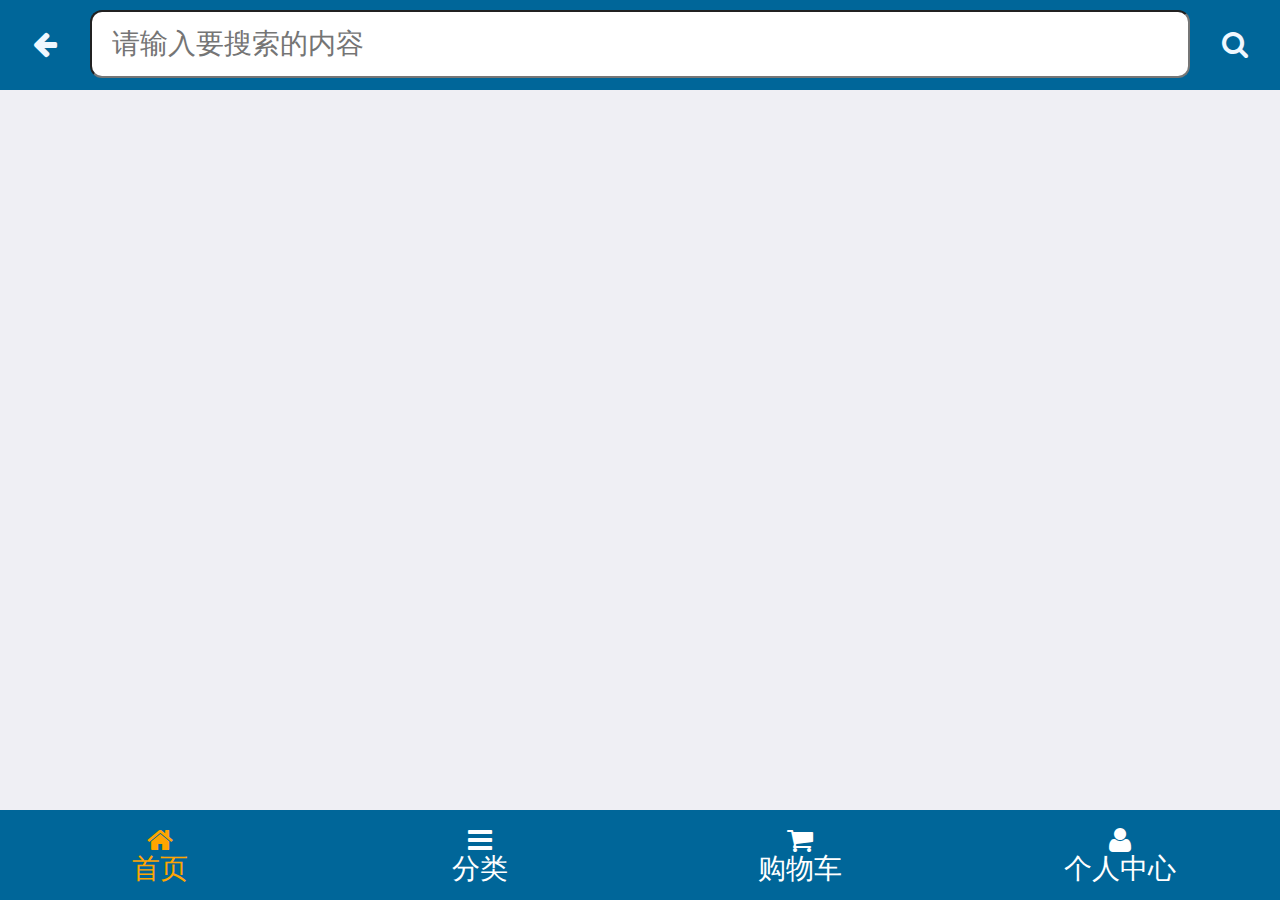
<file: public/m/classify.html>
<!DOCTYPE html>
<html lang="en">

<head>
    <meta charset="UTF-8">
    <!-- 1. 添加视口 -->
    <meta name="viewport" content="width=device-width, user-scalable=no, initial-scale=1.0, maximum-scale=1.0, minimum-scale=1.0">
    <title>自己写的移动端首页</title>
    <!-- 1. CSS在head中引入  Link
    2. JS在body结束标签上面引入  script
    3. 先引入第三方包(方便我们自己使用和覆盖)
    4. 再引入自己的包
    5. 如果有依赖关系 先引入被依赖的包 在引入不被依赖的包 -->
    <!-- 引入MUI的CSS文件 -->
    <link rel="stylesheet" href="lib/mui/css/mui.css">
    <link rel="icon" href="images/favicon.ico">
    <!-- 引入字体图标fontawsome字体图标库的CSS文件 -->
    <link rel="stylesheet" href="lib/fontAwesome/css/font-awesome.css">
    <!-- 引入主页的less文件 注意 stylesheet/less-->
    <link rel="stylesheet/less" href="less/index.less">
    <link rel="stylesheet/less" href="less/classify.less">
    <!-- 引入less.js的编译器文件 编译less代码 要编译index.less 依赖index.less  影响页面渲染优先执行 -->
    <script src="lib/less/less.js"></script>
    <!-- 引入rem.js屏幕适配的JS代码 -->
    <script src="js/rem.js"></script>
</head>

<body>
    <!-- 头部区域 -->
    <header id="header">
        <a class="left fa fa-arrow-left"></a>
        <form class="centent ">
            <input type="text " class="search" placeholder="请输入要搜索的内容">
        </form>
        <a class="right fa fa-search"></a></a>

    </header>



    <!-- 下部分结尾 -->
    <section id="footer">
        <div class="mui-row">
            <div class="mui-col-xs-3">
                <a href="index.html" class="avtion">
                    <i class="fa fa-home"></i>
                    <span>首页</span>
                </a>
            </div>
            <div class="mui-col-xs-3">
                <a href="classify.html">
                    <i class="fa fa-bars"></i>
                    <span>分类</span>
                </a>
            </div>
            <div class="mui-col-xs-3">
                <a href="#">
                    <i class="fa fa-shopping-cart"></i>
                    <span>购物车</span>
                </a>
            </div>
            <div class="mui-col-xs-3">
                <a href="#">
                    <i class="fa fa-user"></i>
                    <span>个人中心</span>
                </a>
            </div>
        </div>
    </section>
    <script src="./lib/mui/js/mui.js"></script>
    <script src="lib/zepto/zepto.min.js"></script>
    <script src="lib/artTemplate/template-web.js"></script>
    <script src="js/index.js"></script>
</body>

</html>
</file>
